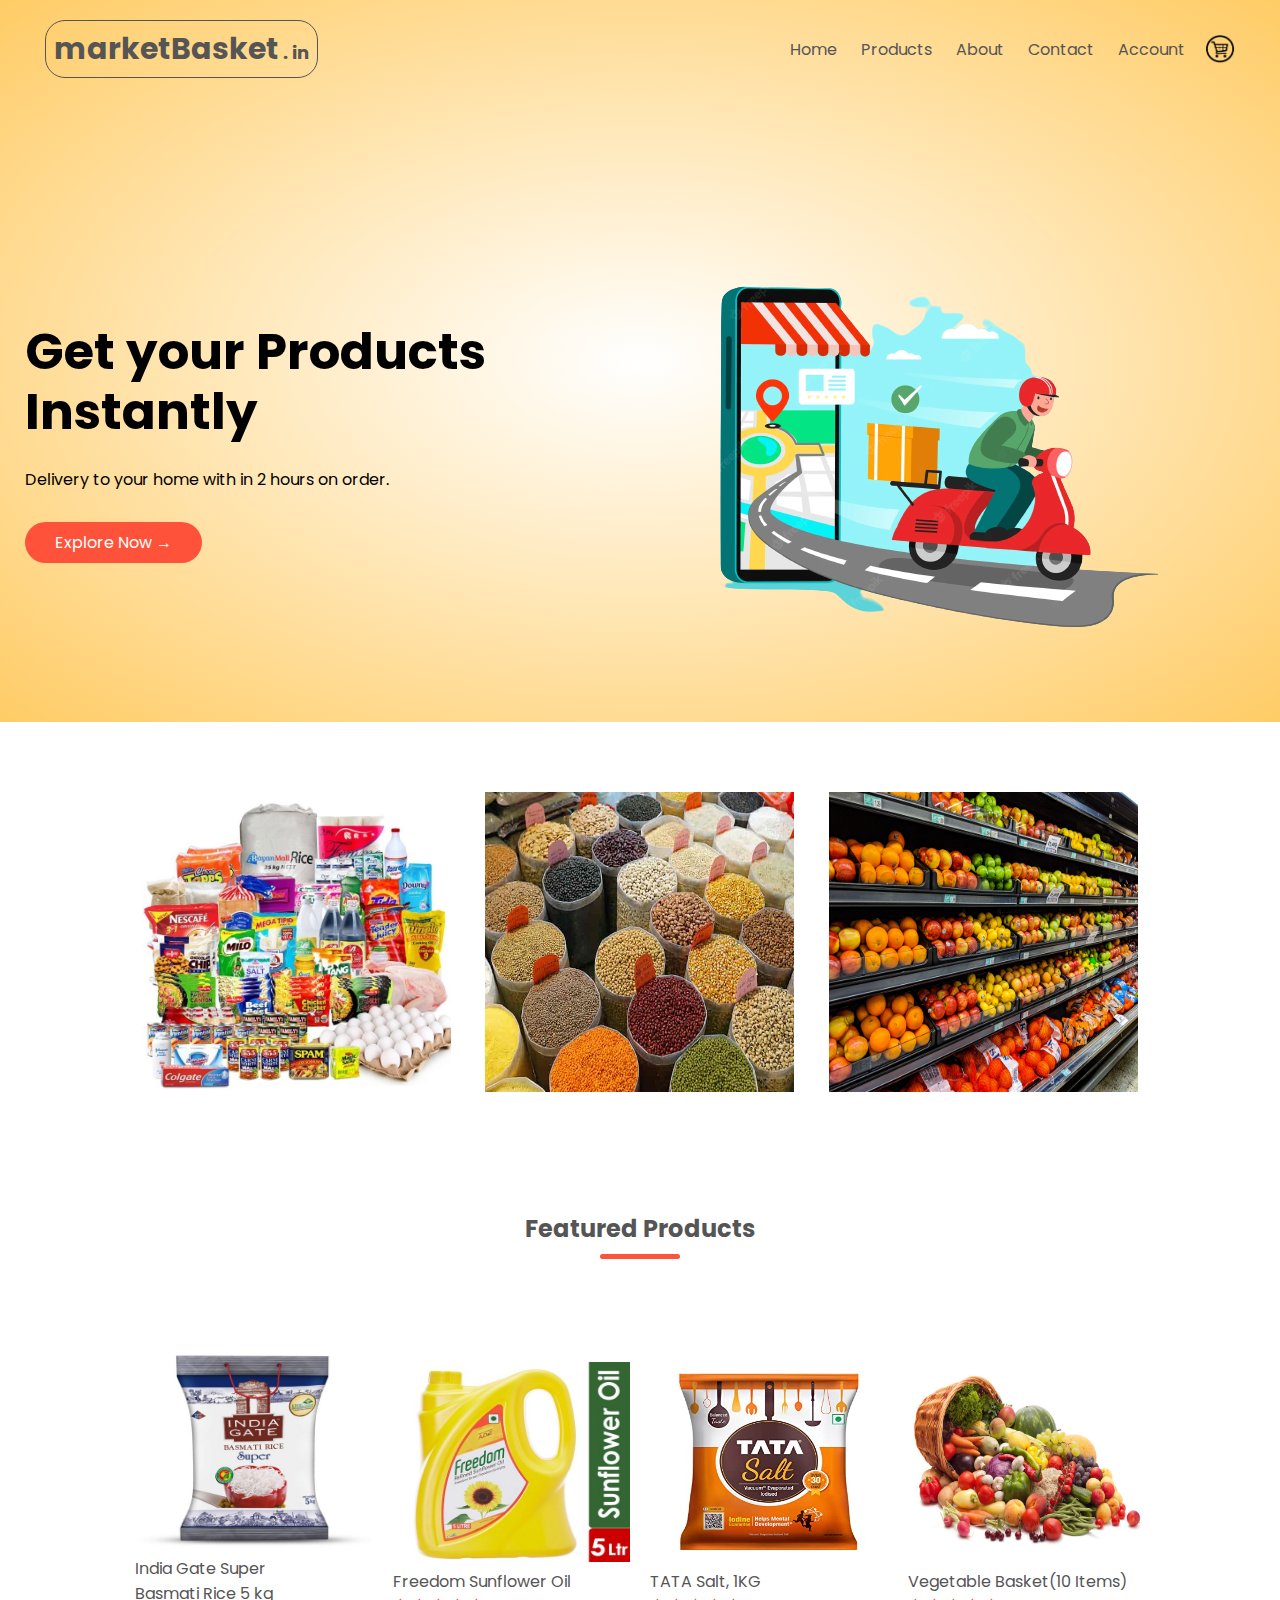
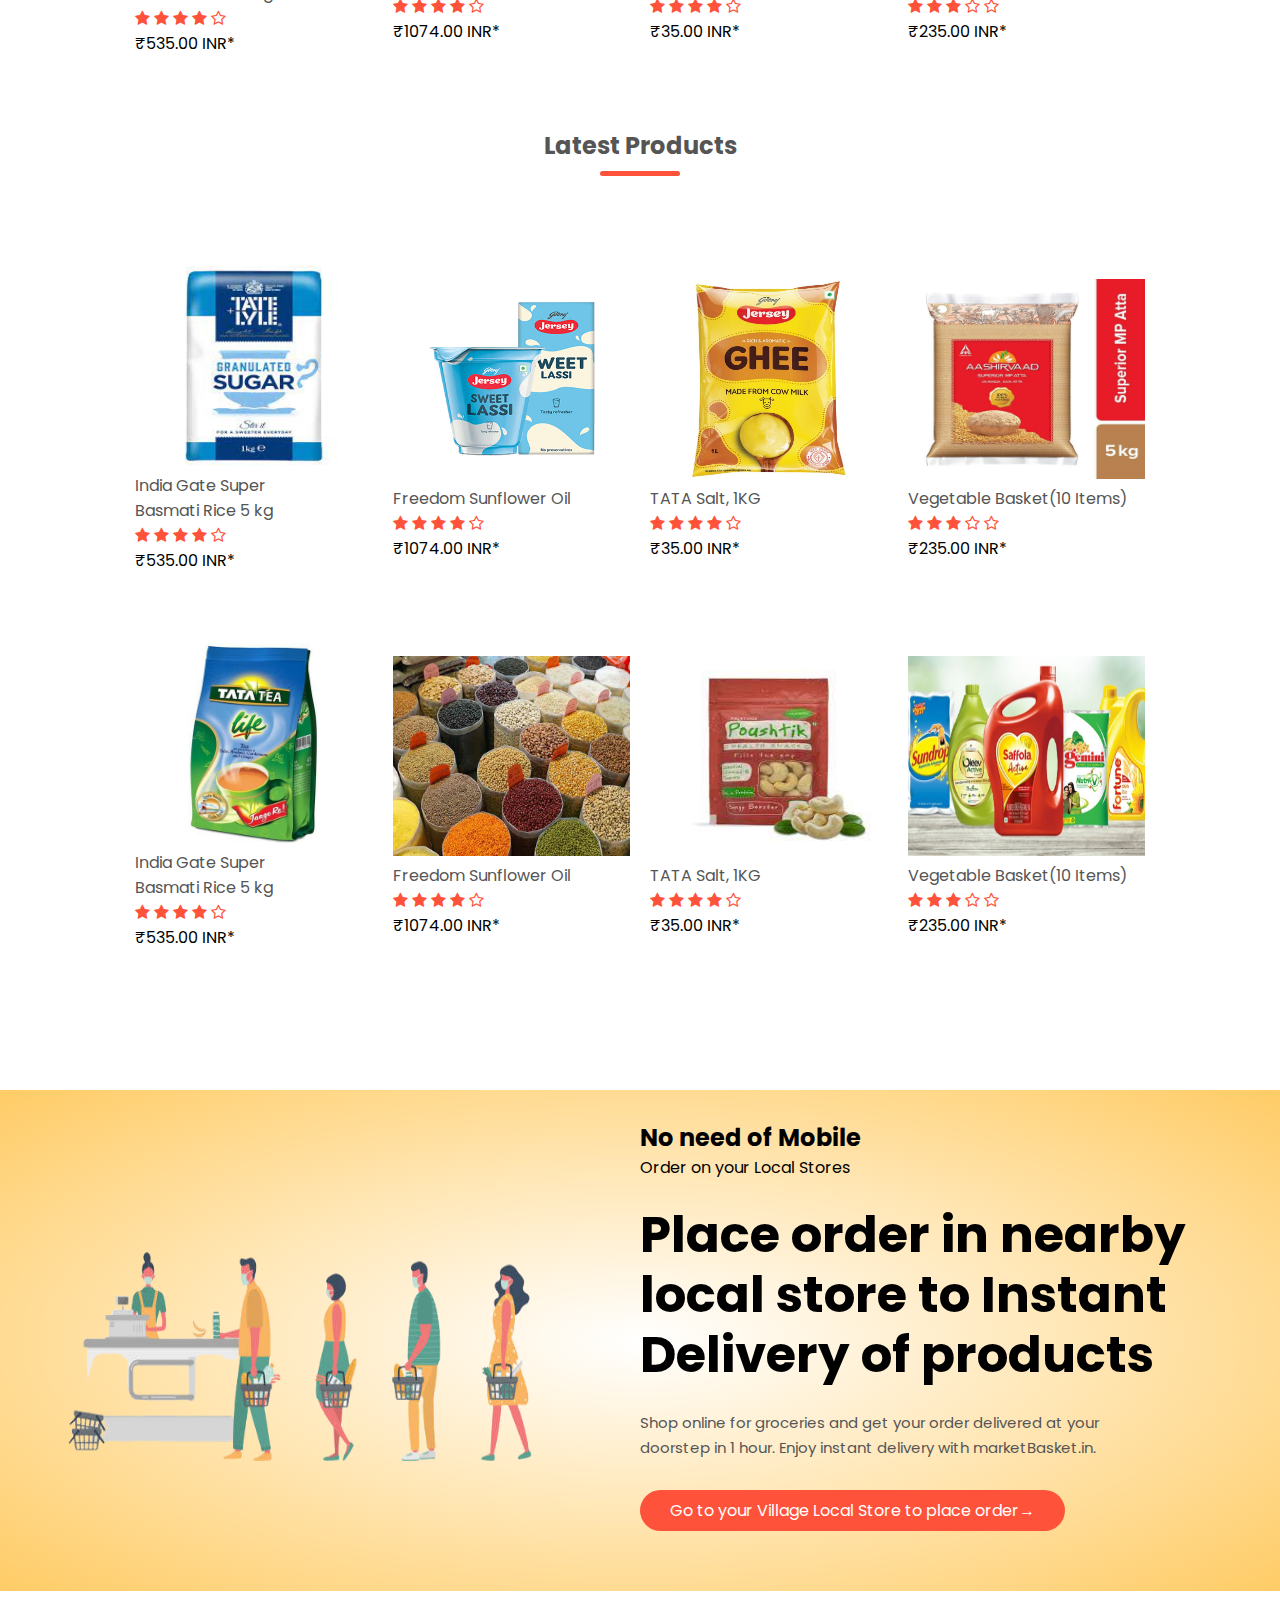
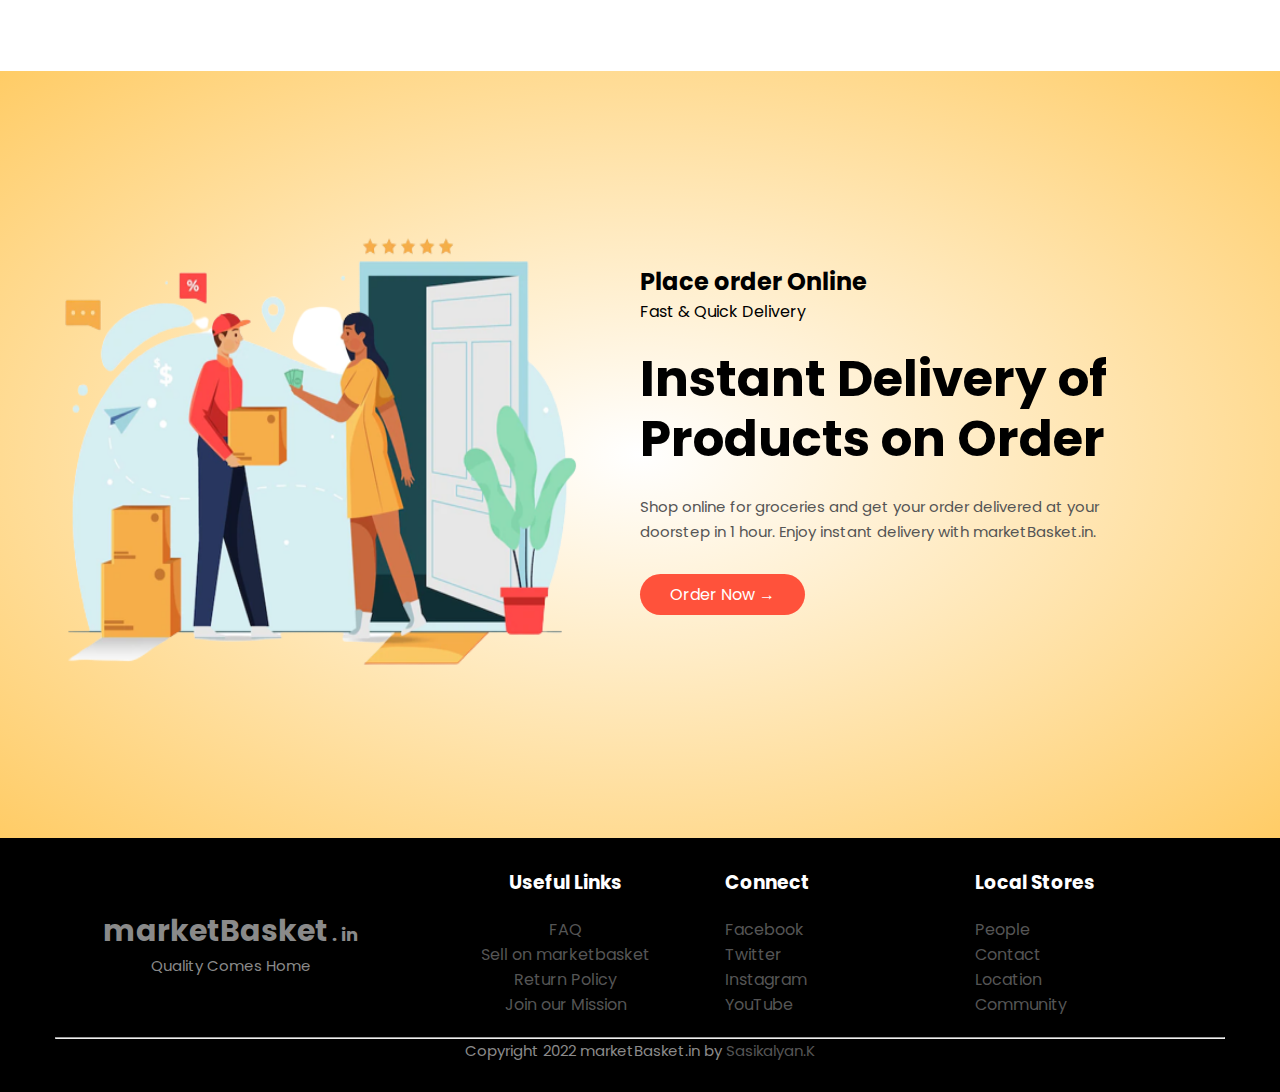
<file: index.html>
<!DOCTYPE html>
<html>
    <meta charset="utf-8">
    <meta name="viewport" content="width=device-width, initial-scale=1.0">
    <title>MarketBasket | Online Store</title>
    <link rel="stylesheet" type="text/css" href="style.css">
    <link rel="preconnect" href="https://fonts.googleapis.com">
    <link rel="preconnect" href="https://fonts.gstatic.com" crossorigin>
    <link href="https://fonts.googleapis.com/css2?family=Poppins:wght@100;200;300;400;500&display=swap" rel="stylesheet">
    <link rel="stylesheet" href="https://stackpath.bootstrapcdn.com/font-awesome/4.7.0/css/font-awesome.min.css">

<body>
    <div class="header">
        
    <div class="container">
        <div class="navbar">
        <div class="logo">
            <h2 class="name">marketBasket<span> . in</span></h2>
        </div>
        <nav>
            <ul id="MenuItems">
                <li><a href="index.html">Home</a></li>
                <li><a href="products.html">Products</a></li>
                <li><a href="#">About</a></li>
                <li><a href="#">Contact</a></li>
                <li><a href="account.html">Account</a></li>
            </ul>
        </nav>
        <img src="./images/cart7.png" width="30px" height="30px">
        <img src="./images/menu.png" width="30px" height="30px" class="menu-icon" onclick="menutoogle()">
    </div>
        <div class="row">
            <div class="col-2">
                <h1>Get your Products Instantly</h1>
                <p>Delivery to your home with in 2 hours on order.</p>
                <a href="#" class="btn">Explore Now &#8594;</a>
            </div>
            <div class="col-2">
                <img src="./images/deliverya.png">
            </div>
        </div>
        </div>
    </div>
    
    
    <div class="categeories">
        <div class="small-container">
            <div class="row">
            <div class="col-3">
                <img src="./images/categeory12.jpg" width="900px" height="300px">
            </div>
            <div class="col-3">
                <img src="./images/categeory11.jpg" width="900px" height="300px">
            </div>
            <div class="col-3">
                <img src="./images/categeory2.jpg" width="900px" height="300px">
            </div>
        </div>
    </div>
    </div>
    
    <!------------------Products-------------------->
    <div class="small-container">
        <h2 class="title">Featured Products</h2>
        <div class="row">
            <div class="col-4">
                <img src="./images/rice2.jpg" width="200" height="200">
                <h4>India Gate Super<br>Basmati Rice 5 kg </h4>
                <div class="rating">
                    <i class="fa fa-star"></i>
                    <i class="fa fa-star"></i>
                    <i class="fa fa-star"></i>
                    <i class="fa fa-star"></i>
                    <i class="fa fa-star-o"></i>
                </div>
                <p>₹535.00 INR*</p>
            </div>
            <div class="col-4">
                <img src="./images/sunfloweroil.jpg" width="200" height="200">
                <h4>Freedom Sunflower Oil</h4>
                <div class="rating">
                    <i class="fa fa-star"></i>
                    <i class="fa fa-star"></i>
                    <i class="fa fa-star"></i>
                    <i class="fa fa-star"></i>
                    <i class="fa fa-star-o"></i>
                </div>
                <p>₹1074.00 INR*</p>
            </div>
            <div class="col-4">
                <img src="./images/tatasalt.jpg" width="200" height="200">
                <h4>TATA Salt, 1KG</h4>
                <div class="rating">
                    <i class="fa fa-star"></i>
                    <i class="fa fa-star"></i>
                    <i class="fa fa-star"></i>
                    <i class="fa fa-star"></i>
                    <i class="fa fa-star-o"></i>
                </div>
                <p>₹35.00 INR*</p>
            </div>
            <div class="col-4">
                <img src="./images/vegpack.jpg" width="200" height="200">
                <h4>Vegetable Basket(10 Items)</h4>
                <div class="rating">
                    <i class="fa fa-star"></i>
                    <i class="fa fa-star"></i>
                    <i class="fa fa-star"></i>
                    <i class="fa fa-star-o"></i>
                    <i class="fa fa-star-o"></i>
                </div>
                <p>₹235.00 INR*</p>
            </div>
        </div>
        
        <!------------------Latest Produts------------------>
        <h2 class="title">Latest Products</h2>
        <div class="row">
            <div class="col-4">
                <img src="./images/sugar.jpg" width="200" height="200">
                <h4>India Gate Super<br>Basmati Rice 5 kg </h4>
                <div class="rating">
                    <i class="fa fa-star"></i>
                    <i class="fa fa-star"></i>
                    <i class="fa fa-star"></i>
                    <i class="fa fa-star"></i>
                    <i class="fa fa-star-o"></i>
                </div>
                <p>₹535.00 INR*</p>
            </div>
            <div class="col-4">
                <img src="./images/milk.png" width="200" height="200">
                <h4>Freedom Sunflower Oil</h4>
                <div class="rating">
                    <i class="fa fa-star"></i>
                    <i class="fa fa-star"></i>
                    <i class="fa fa-star"></i>
                    <i class="fa fa-star"></i>
                    <i class="fa fa-star-o"></i>
                </div>
                <p>₹1074.00 INR*</p>
            </div>
            <div class="col-4">
                <img src="./images/ghee.webp" width="200" height="200">
                <h4>TATA Salt, 1KG</h4>
                <div class="rating">
                    <i class="fa fa-star"></i>
                    <i class="fa fa-star"></i>
                    <i class="fa fa-star"></i>
                    <i class="fa fa-star"></i>
                    <i class="fa fa-star-o"></i>
                </div>
                <p>₹35.00 INR*</p>
            </div>
            <div class="col-4">
                <img src="./images/wheat.jpg" width="200" height="200">
                <h4>Vegetable Basket(10 Items)</h4>
                <div class="rating">
                    <i class="fa fa-star"></i>
                    <i class="fa fa-star"></i>
                    <i class="fa fa-star"></i>
                    <i class="fa fa-star-o"></i>
                    <i class="fa fa-star-o"></i>
                </div>
                <p>₹235.00 INR*</p>
            </div>
        </div>
        <div class="row">
            <div class="col-4">
                <img src="./images/tea.jpg" width="200" height="200">
                <h4>India Gate Super<br>Basmati Rice 5 kg </h4>
                <div class="rating">
                    <i class="fa fa-star"></i>
                    <i class="fa fa-star"></i>
                    <i class="fa fa-star"></i>
                    <i class="fa fa-star"></i>
                    <i class="fa fa-star-o"></i>
                </div>
                <p>₹535.00 INR*</p>
            </div>
            <div class="col-4">
                <img src="./images/categeory11.jpg" width="200" height="200">
                <h4>Freedom Sunflower Oil</h4>
                <div class="rating">
                    <i class="fa fa-star"></i>
                    <i class="fa fa-star"></i>
                    <i class="fa fa-star"></i>
                    <i class="fa fa-star"></i>
                    <i class="fa fa-star-o"></i>
                </div>
                <p>₹1074.00 INR*</p>
            </div>
            <div class="col-4">
                <img src="./images/nuts.jpg" width="200" height="200">
                <h4>TATA Salt, 1KG</h4>
                <div class="rating">
                    <i class="fa fa-star"></i>
                    <i class="fa fa-star"></i>
                    <i class="fa fa-star"></i>
                    <i class="fa fa-star"></i>
                    <i class="fa fa-star-o"></i>
                </div>
                <p>₹35.00 INR*</p>
            </div>
            <div class="col-4">
                <img src="./images/oil.jpg" width="200" height="200">
                <h4>Vegetable Basket(10 Items)</h4>
                <div class="rating">
                    <i class="fa fa-star"></i>
                    <i class="fa fa-star"></i>
                    <i class="fa fa-star"></i>
                    <i class="fa fa-star-o"></i>
                    <i class="fa fa-star-o"></i>
                </div>
                <p>₹235.00 INR*</p>
            </div>
        </div>
    </div>
    <!------------------------------Local Stores ofr Orders------------------------------->
    <div class="delivery">
        <div class="row">
            <div class="col-2">
                <img src="images/orderc.png" class="delivery-png" width="600" height="400">
            </div>
            <div class="col-2">
                <h2>No need of Mobile</h2>
                <p>Order on your Local Stores</p>
                <h1>Place order in nearby local store to Instant Delivery of products</h1>
                <small>Shop online for groceries and get your order delivered at your<br> doorstep in 1 hour. Enjoy instant delivery with marketBasket.in.</small>
                <br>
                <a href="index.html" class="btn">Go to your Village Local Store to place order&#8594;</a>
            </div>
        </div>
    </div>
    <!-------------------------------Delivery----------------------------------->
    <div class="delivery">
        <div class="row">
            <div class="col-2">
                <img src="images/ordere.png" class="delivery-png" width="700" height="700">
            </div>
            <div class="col-2">
                <h2>Place order Online</h2>
                <p>Fast & Quick Delivery</p>
                <h1>Instant Delivery of Products on Order</h1>
                <small>Shop online for groceries and get your order delivered at your<br> doorstep in 1 hour. Enjoy instant delivery with marketBasket.in.</small>
                <br>
                <a href="#" class="btn">Order Now &#8594;</a>
            </div>
        </div>
    </div>
    
    <!------------------------------------footer----------------------------->
    <div class="footer">
        <div class="container">
            <div class="row">
                <div class="footer-col-1">
                    <h1 class="foot-name">marketBasket<span> . in</span></h1>
                    <p>Quality Comes Home</p>
                </div>
                <div class="footer-col-2">
                    <h3>Useful Links</h3>
                    <ul>
                        <li><a href="#">FAQ</a></li>
                        <li><a href="#">Sell on marketbasket</a></li>
                        <li><a href="#">Return Policy</a></li>
                        <li><a href="#">Join our Mission</a></li>
                    </ul>
                </div>
                <div class="footer-col-3">
                    <h3>Connect</h3>
                    <ul>
                        <li><a href="#">Facebook</a></li>
                        <li><a href="#">Twitter</a></li>
                        <li><a href="#">Instagram</a></li>
                        <li><a href="#">YouTube</a></li>
                    </ul>
                </div>
                <div class="footer-col-4">
                    <h3>Local Stores</h3>
                    <ul>
                        <li><a href="#">People</a></li>
                        <li><a href="#">Contact</a></li>
                        <li><a href="#">Location</a></li>
                        <li><a href="#">Community</a></li>
                    </ul>
                </div>
            </div>
            <hr>
            <p class="copyright">Copyright 2022 marketBasket.in by <span><a href="https://github.com/KanakamSasikalyan">Sasikalyan.K</a></span></p>
        </div>
    </div>
    
    <!------------------------Java Script-------------------->
    <script>
        var MenuItems = document.getElementById("MenuItems");
        MenuItems.style.maxHeight = "0px";
        function menutoogle(){
            if(MenuItems.style.maxHeight == "0px"){
                MenuItems.style.maxHeight = "200px";
            }
            else{
                MenuItems.style.maxHeight = "0px";
            }
        }
    </script>
</body>
</html>
</file>
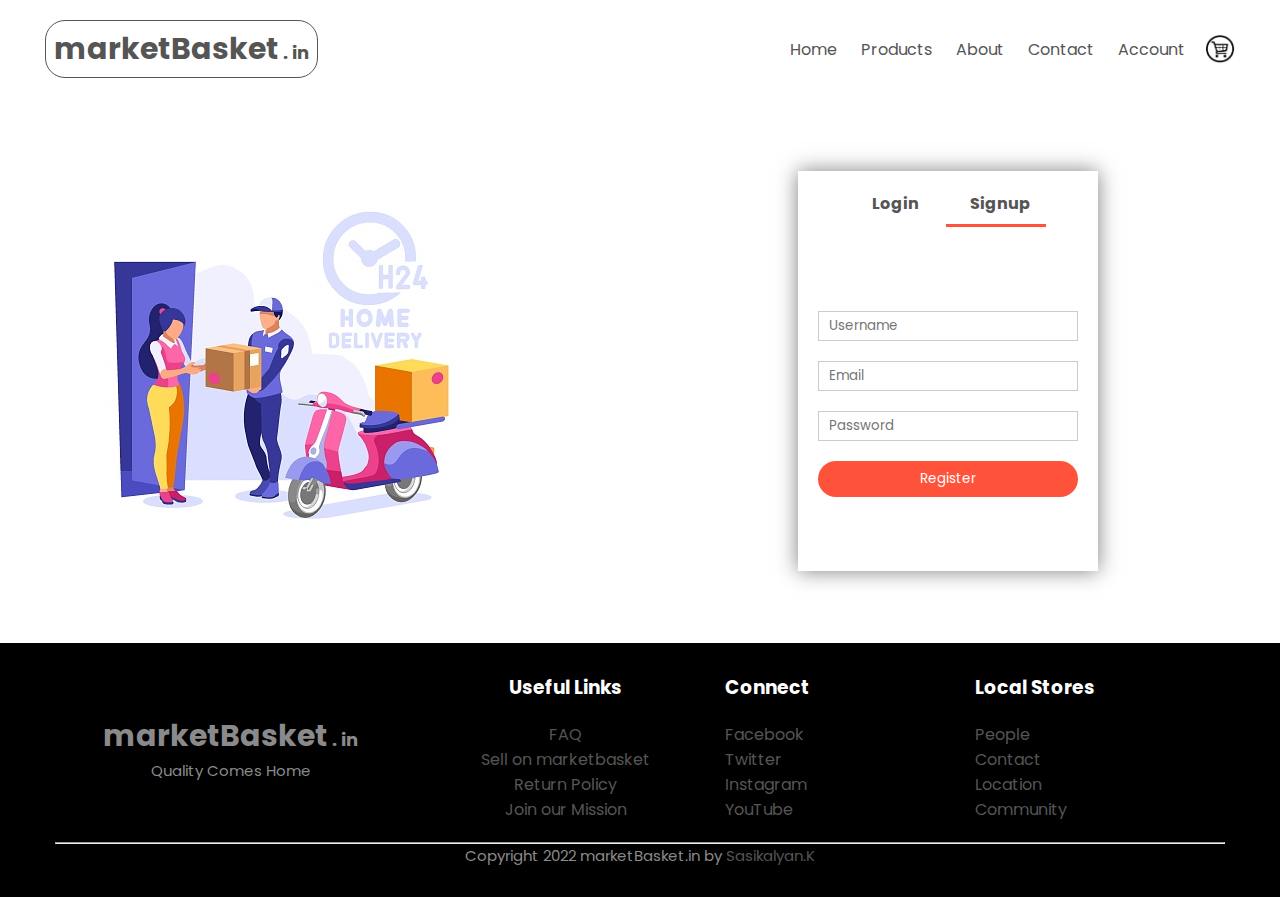
<file: account.html>
<!DOCTYPE html>
<html>
    <meta charset="utf-8">
    <meta name="viewport" content="width=device-width, initial-scale=1.0">
    <title>Account | MarketBasket</title>
    <link rel="stylesheet" type="text/css" href="style.css">
    <link rel="preconnect" href="https://fonts.googleapis.com">
    <link rel="preconnect" href="https://fonts.gstatic.com" crossorigin>
    <link href="https://fonts.googleapis.com/css2?family=Poppins:wght@100;200;300;400;500&display=swap" rel="stylesheet">
    <link rel="stylesheet" href="https://stackpath.bootstrapcdn.com/font-awesome/4.7.0/css/font-awesome.min.css">

<body>  
    <div class="container">
        <div class="navbar">
        <div class="logo">
            <h2 class="name">marketBasket<span> . in</span></h2>
        </div>
        <nav>
            <ul id="MenuItems">
                <li><a href="index.html">Home</a></li>
                <li><a href="products.html">Products</a></li>
                <li><a href="#">About</a></li>
                <li><a href="#">Contact</a></li>
                <li><a href="account.html">Account</a></li>
            </ul>
        </nav>
        <img src="./images/cart7.png" width="30px" height="30px">
        <img src="./images/menu.png" width="30px" height="30px" class="menu-icon" onclick="menutoogle()">
    </div>
    </div>
    <!-----------------------account----------------------------------->
    <div class="account-page">
        <div class="container">
            <div class="row">
                <div class="col-2">
                    <img src="images/delivery5.jpg">
                </div>
                <div class="col-2">
                    <div class="form-container">
                        <div class="form-btn">
                            <span onclick="login()">Login</span>
                            <span onclick="signup()">Signup</span>
                            <hr id="Indicator">
                        </div>
                        <form id="LoginForm">
                        <input type="text" placeholder="Username">
                        <input type="text" placeholder="Password">
                        <button type="submit" class="btn">Login</button>
                        <a href="#">Forgot Password?</a>
                    </form >
                    <form id="RegForm">
                        <input type="text" placeholder="Username">
                        <input type="email" placeholder="Email">
                        <input type="text" placeholder="Password">
                        <button type="submit" class="btn">Register</button>
                    </form>
                    </div>
                </div>
            </div>
        </div>
    </div>
        
    <!------------------------------------footer----------------------------->
    <div class="footer">
        <div class="container">
            <div class="row">
                <div class="footer-col-1">
                    <h1 class="foot-name">marketBasket<span> . in</span></h1>
                    <p>Quality Comes Home</p>
                </div>
                <div class="footer-col-2">
                    <h3>Useful Links</h3>
                    <ul>
                        <li><a href="#">FAQ</a></li>
                        <li><a href="#">Sell on marketbasket</a></li>
                        <li><a href="#">Return Policy</a></li>
                        <li><a href="#">Join our Mission</a></li>
                    </ul>
                </div>
                <div class="footer-col-3">
                    <h3>Connect</h3>
                    <ul>
                        <li><a href="#">Facebook</a></li>
                        <li><a href="#">Twitter</a></li>
                        <li><a href="#">Instagram</a></li>
                        <li><a href="#">YouTube</a></li>
                    </ul>
                </div>
                <div class="footer-col-4">
                    <h3>Local Stores</h3>
                    <ul>
                        <li><a href="#">People</a></li>
                        <li><a href="#">Contact</a></li>
                        <li><a href="#">Location</a></li>
                        <li><a href="#">Community</a></li>
                    </ul>
                </div>
            </div>
            <hr>
            <p class="copyright">Copyright 2022 marketBasket.in by <span><a href="https://github.com/KanakamSasikalyan">Sasikalyan.K</a></span></p>
        </div>
    </div>
    
    <!------------------------Java Script-------------------->
    <script>
        var MenuItems = document.getElementById("MenuItems");
        MenuItems.style.maxHeight = "0px";
        function menutoogle(){
            if(MenuItems.style.maxHeight == "0px"){
                MenuItems.style.maxHeight = "200px";
            }
            else{
                MenuItems.style.maxHeight = "0px";
            }
        }
    </script>
    <!-------------------------JS for login------------------->
    <script>
        var LoginForm = document.getElementById("LoginForm");
        var RegForm = document.getElementById("RegForm");
        var Indicator = document.getElementById("Indicator");
        function signup(){
            RegForm.style.transform = "translateX(0px)";
            LoginForm.style.transform = "translateX(0px)";
            Indicator.style.transform = "translateX(100px)";
        }
        function login(){
            RegForm.style.transform = "translateX(300px)";
            LoginForm.style.transform = "translateX(300px)";
            Indicator.style.transform = "translateX(0px)";
        }
    </script>
</body>
</html>
</file>
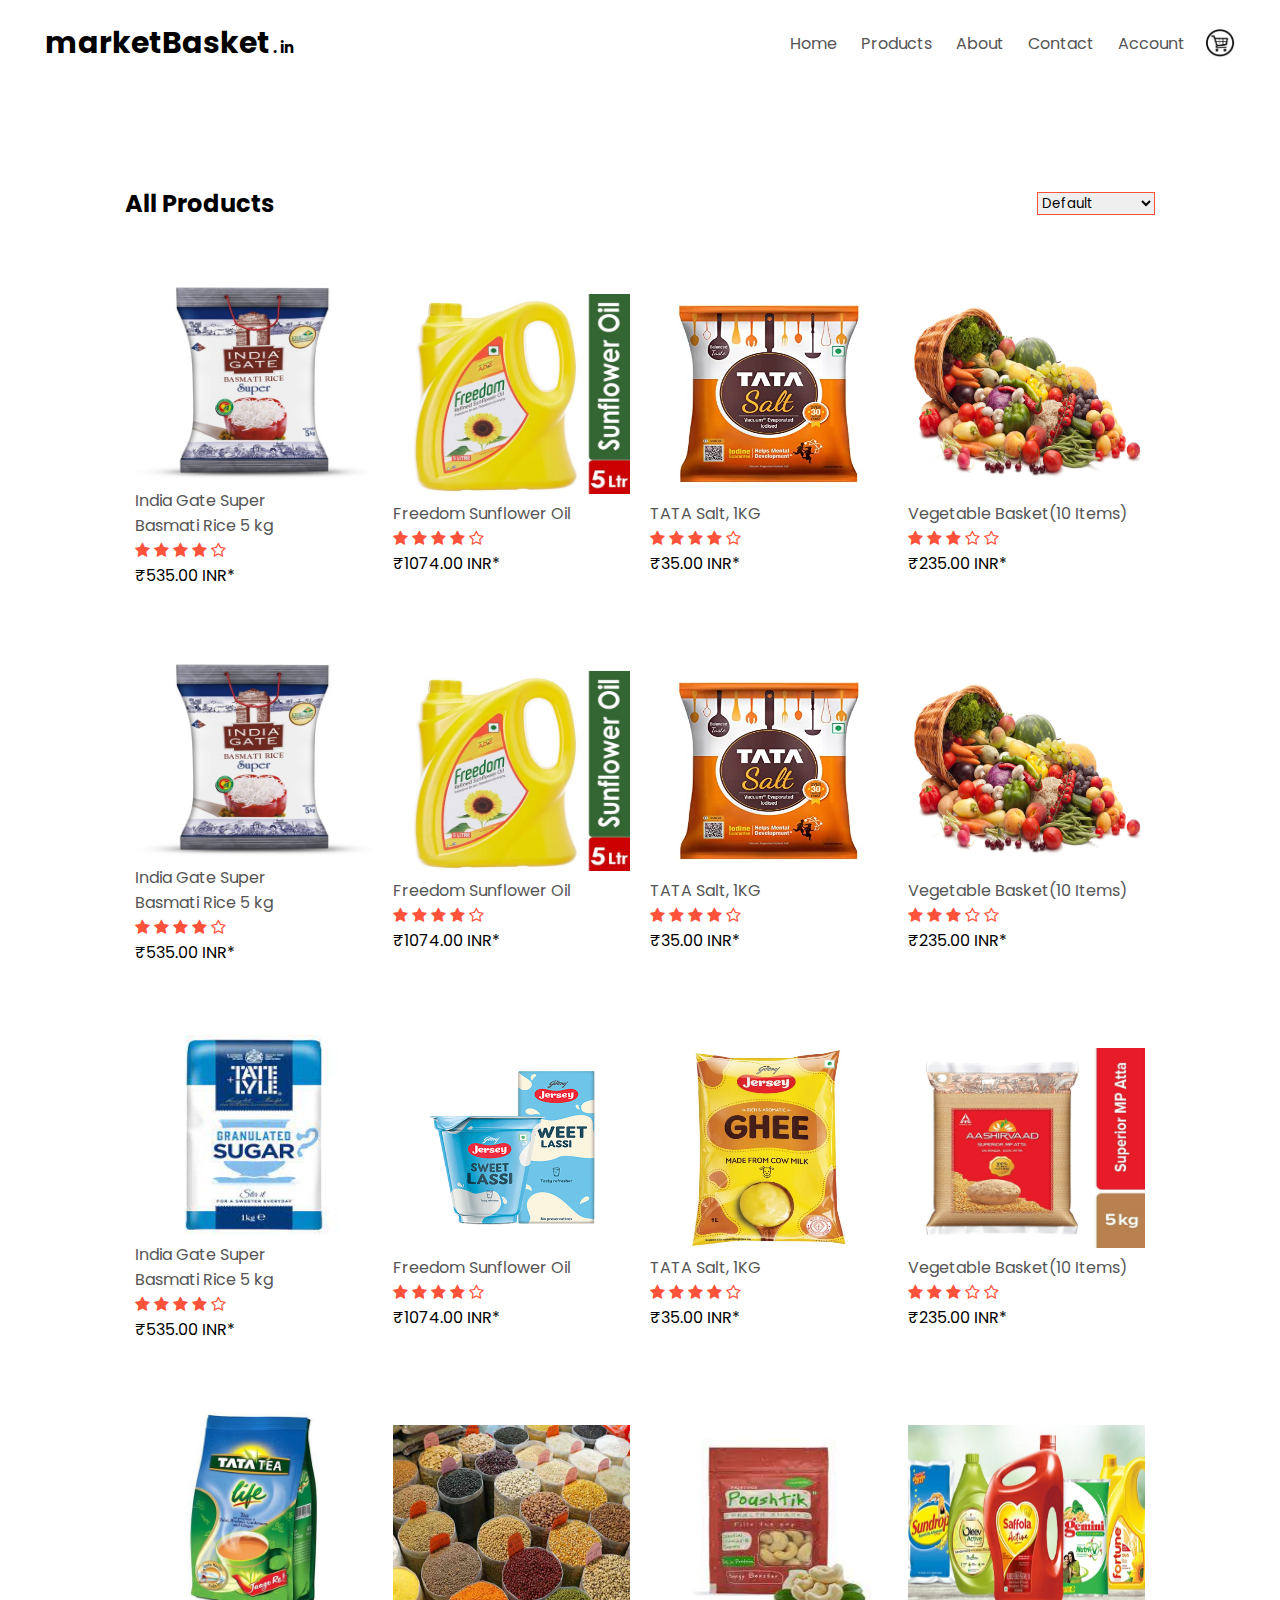
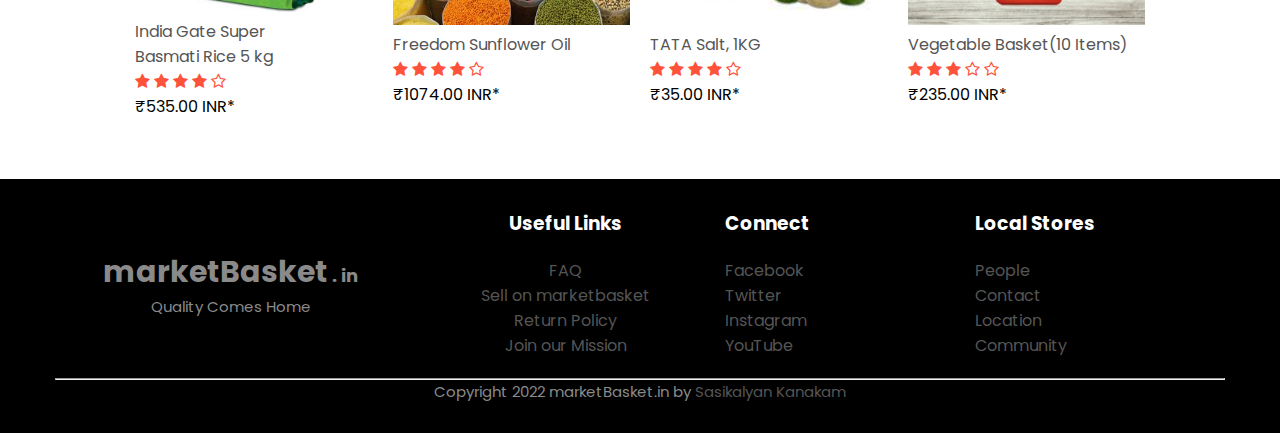
<file: productdetails.html>
<!DOCTYPE html>
<html>
    <meta charset="utf-8">
    <meta name="viewport" content="width=device-width, initial-scale=1.0">
    <title>MarketBasket | Online Store</title>
    <link rel="stylesheet" type="text/css" href="style.css">
    <link rel="preconnect" href="https://fonts.googleapis.com">
    <link rel="preconnect" href="https://fonts.gstatic.com" crossorigin>
    <link href="https://fonts.googleapis.com/css2?family=Poppins:wght@100;200;300;400;500&display=swap" rel="stylesheet">
    <link rel="stylesheet" href="https://stackpath.bootstrapcdn.com/font-awesome/4.7.0/css/font-awesome.min.css">

<body>        
    <div class="container">
        <div class="navbar">
        <div class="logo">
            <h2 style="font-size: 30px;">marketBasket<span style="font-size: 15px"> . in</span></h2>
        </div>
        <nav>
            <ul id="MenuItems">
                <li><a href="#">Home</a></li>
                <li><a href="#">Products</a></li>
                <li><a href="#">About</a></li>
                <li><a href="#">Contact</a></li>
                <li><a href="#">Account</a></li>
            </ul>
        </nav>
        <img src="./images/cart7.png" width="30px" height="30px">
        <img src="./images/menu.png" width="30px" height="30px" class="menu-icon" onclick="menutoogle()">
    </div>
    </div>
    
    
    <div class="small-container">
        <div class="row row-2">
            <h2>All Products</h2>
            <select>
                <option>Default </option>
                <option>Sort by Price </option>
                <option>Sort by Rating </option>
                <option>Sort by Sale </option>
            </select>
        </div>
        <div class="row">
            <div class="col-4">
                <img src="./images/rice2.jpg" width="200" height="200">
                <h4>India Gate Super<br>Basmati Rice 5 kg </h4>
                <div class="rating">
                    <i class="fa fa-star"></i>
                    <i class="fa fa-star"></i>
                    <i class="fa fa-star"></i>
                    <i class="fa fa-star"></i>
                    <i class="fa fa-star-o"></i>
                </div>
                <p>₹535.00 INR*</p>
            </div>
            <div class="col-4">
                <img src="./images/sunfloweroil.jpg" width="200" height="200">
                <h4>Freedom Sunflower Oil</h4>
                <div class="rating">
                    <i class="fa fa-star"></i>
                    <i class="fa fa-star"></i>
                    <i class="fa fa-star"></i>
                    <i class="fa fa-star"></i>
                    <i class="fa fa-star-o"></i>
                </div>
                <p>₹1074.00 INR*</p>
            </div>
            <div class="col-4">
                <img src="./images/tatasalt.jpg" width="200" height="200">
                <h4>TATA Salt, 1KG</h4>
                <div class="rating">
                    <i class="fa fa-star"></i>
                    <i class="fa fa-star"></i>
                    <i class="fa fa-star"></i>
                    <i class="fa fa-star"></i>
                    <i class="fa fa-star-o"></i>
                </div>
                <p>₹35.00 INR*</p>
            </div>
            <div class="col-4">
                <img src="./images/vegpack.jpg" width="200" height="200">
                <h4>Vegetable Basket(10 Items)</h4>
                <div class="rating">
                    <i class="fa fa-star"></i>
                    <i class="fa fa-star"></i>
                    <i class="fa fa-star"></i>
                    <i class="fa fa-star-o"></i>
                    <i class="fa fa-star-o"></i>
                </div>
                <p>₹235.00 INR*</p>
            </div>
        </div>
                <div class="row">
            <div class="col-4">
                <img src="./images/rice2.jpg" width="200" height="200">
                <h4>India Gate Super<br>Basmati Rice 5 kg </h4>
                <div class="rating">
                    <i class="fa fa-star"></i>
                    <i class="fa fa-star"></i>
                    <i class="fa fa-star"></i>
                    <i class="fa fa-star"></i>
                    <i class="fa fa-star-o"></i>
                </div>
                <p>₹535.00 INR*</p>
            </div>
            <div class="col-4">
                <img src="./images/sunfloweroil.jpg" width="200" height="200">
                <h4>Freedom Sunflower Oil</h4>
                <div class="rating">
                    <i class="fa fa-star"></i>
                    <i class="fa fa-star"></i>
                    <i class="fa fa-star"></i>
                    <i class="fa fa-star"></i>
                    <i class="fa fa-star-o"></i>
                </div>
                <p>₹1074.00 INR*</p>
            </div>
            <div class="col-4">
                <img src="./images/tatasalt.jpg" width="200" height="200">
                <h4>TATA Salt, 1KG</h4>
                <div class="rating">
                    <i class="fa fa-star"></i>
                    <i class="fa fa-star"></i>
                    <i class="fa fa-star"></i>
                    <i class="fa fa-star"></i>
                    <i class="fa fa-star-o"></i>
                </div>
                <p>₹35.00 INR*</p>
            </div>
            <div class="col-4">
                <img src="./images/vegpack.jpg" width="200" height="200">
                <h4>Vegetable Basket(10 Items)</h4>
                <div class="rating">
                    <i class="fa fa-star"></i>
                    <i class="fa fa-star"></i>
                    <i class="fa fa-star"></i>
                    <i class="fa fa-star-o"></i>
                    <i class="fa fa-star-o"></i>
                </div>
                <p>₹235.00 INR*</p>
            </div>
        </div>
        <div class="row">
            <div class="col-4">
                <img src="./images/sugar.jpg" width="200" height="200">
                <h4>India Gate Super<br>Basmati Rice 5 kg </h4>
                <div class="rating">
                    <i class="fa fa-star"></i>
                    <i class="fa fa-star"></i>
                    <i class="fa fa-star"></i>
                    <i class="fa fa-star"></i>
                    <i class="fa fa-star-o"></i>
                </div>
                <p>₹535.00 INR*</p>
            </div>
            <div class="col-4">
                <img src="./images/milk.png" width="200" height="200">
                <h4>Freedom Sunflower Oil</h4>
                <div class="rating">
                    <i class="fa fa-star"></i>
                    <i class="fa fa-star"></i>
                    <i class="fa fa-star"></i>
                    <i class="fa fa-star"></i>
                    <i class="fa fa-star-o"></i>
                </div>
                <p>₹1074.00 INR*</p>
            </div>
            <div class="col-4">
                <img src="./images/ghee.webp" width="200" height="200">
                <h4>TATA Salt, 1KG</h4>
                <div class="rating">
                    <i class="fa fa-star"></i>
                    <i class="fa fa-star"></i>
                    <i class="fa fa-star"></i>
                    <i class="fa fa-star"></i>
                    <i class="fa fa-star-o"></i>
                </div>
                <p>₹35.00 INR*</p>
            </div>
            <div class="col-4">
                <img src="./images/wheat.jpg" width="200" height="200">
                <h4>Vegetable Basket(10 Items)</h4>
                <div class="rating">
                    <i class="fa fa-star"></i>
                    <i class="fa fa-star"></i>
                    <i class="fa fa-star"></i>
                    <i class="fa fa-star-o"></i>
                    <i class="fa fa-star-o"></i>
                </div>
                <p>₹235.00 INR*</p>
            </div>
        </div>
        <div class="row">
            <div class="col-4">
                <img src="./images/tea.jpg" width="200" height="200">
                <h4>India Gate Super<br>Basmati Rice 5 kg </h4>
                <div class="rating">
                    <i class="fa fa-star"></i>
                    <i class="fa fa-star"></i>
                    <i class="fa fa-star"></i>
                    <i class="fa fa-star"></i>
                    <i class="fa fa-star-o"></i>
                </div>
                <p>₹535.00 INR*</p>
            </div>
            <div class="col-4">
                <img src="./images/categeory11.jpg" width="200" height="200">
                <h4>Freedom Sunflower Oil</h4>
                <div class="rating">
                    <i class="fa fa-star"></i>
                    <i class="fa fa-star"></i>
                    <i class="fa fa-star"></i>
                    <i class="fa fa-star"></i>
                    <i class="fa fa-star-o"></i>
                </div>
                <p>₹1074.00 INR*</p>
            </div>
            <div class="col-4">
                <img src="./images/nuts.jpg" width="200" height="200">
                <h4>TATA Salt, 1KG</h4>
                <div class="rating">
                    <i class="fa fa-star"></i>
                    <i class="fa fa-star"></i>
                    <i class="fa fa-star"></i>
                    <i class="fa fa-star"></i>
                    <i class="fa fa-star-o"></i>
                </div>
                <p>₹35.00 INR*</p>
            </div>
            <div class="col-4">
                <img src="./images/oil.jpg" width="200" height="200">
                <h4>Vegetable Basket(10 Items)</h4>
                <div class="rating">
                    <i class="fa fa-star"></i>
                    <i class="fa fa-star"></i>
                    <i class="fa fa-star"></i>
                    <i class="fa fa-star-o"></i>
                    <i class="fa fa-star-o"></i>
                </div>
                <p>₹235.00 INR*</p>
            </div>
        </div>
        
    </div>
    <!------------------------------------footer----------------------------->
    <div class="footer">
        <div class="container">
            <div class="row">
                <div class="footer-col-1">
                    <h1 class="foot-name">marketBasket<span> . in</span></h1>
                    <p>Quality Comes Home</p>
                </div>
                <div class="footer-col-2">
                    <h3>Useful Links</h3>
                    <ul>
                        <li><a href="#">FAQ</a></li>
                        <li><a href="#">Sell on marketbasket</a></li>
                        <li><a href="#">Return Policy</a></li>
                        <li><a href="#">Join our Mission</a></li>
                    </ul>
                </div>
                <div class="footer-col-3">
                    <h3>Connect</h3>
                    <ul>
                        <li><a href="#">Facebook</a></li>
                        <li><a href="#">Twitter</a></li>
                        <li><a href="#">Instagram</a></li>
                        <li><a href="#">YouTube</a></li>
                    </ul>
                </div>
                <div class="footer-col-4">
                    <h3>Local Stores</h3>
                    <ul>
                        <li><a href="#">People</a></li>
                        <li><a href="#">Contact</a></li>
                        <li><a href="#">Location</a></li>
                        <li><a href="#">Community</a></li>
                    </ul>
                </div>
            </div>
            <hr>
            <p class="copyright">Copyright 2022 marketBasket.in by <span><a href="#">Sasikalyan Kanakam</a></span></p>
        </div>
    </div>
    
    <!------------------------Java Script-------------------->
    <script>
        var MenuItems = document.getElementById("MenuItems");
        MenuItems.style.maxHeight = "0px";
        function menutoogle(){
            if(MenuItems.style.maxHeight == "0px"){
                MenuItems.style.maxHeight = "200px";
            }
            else{
                MenuItems.style.maxHeight = "0px";
            }
        }
    </script>
</body>
</html>
</file>
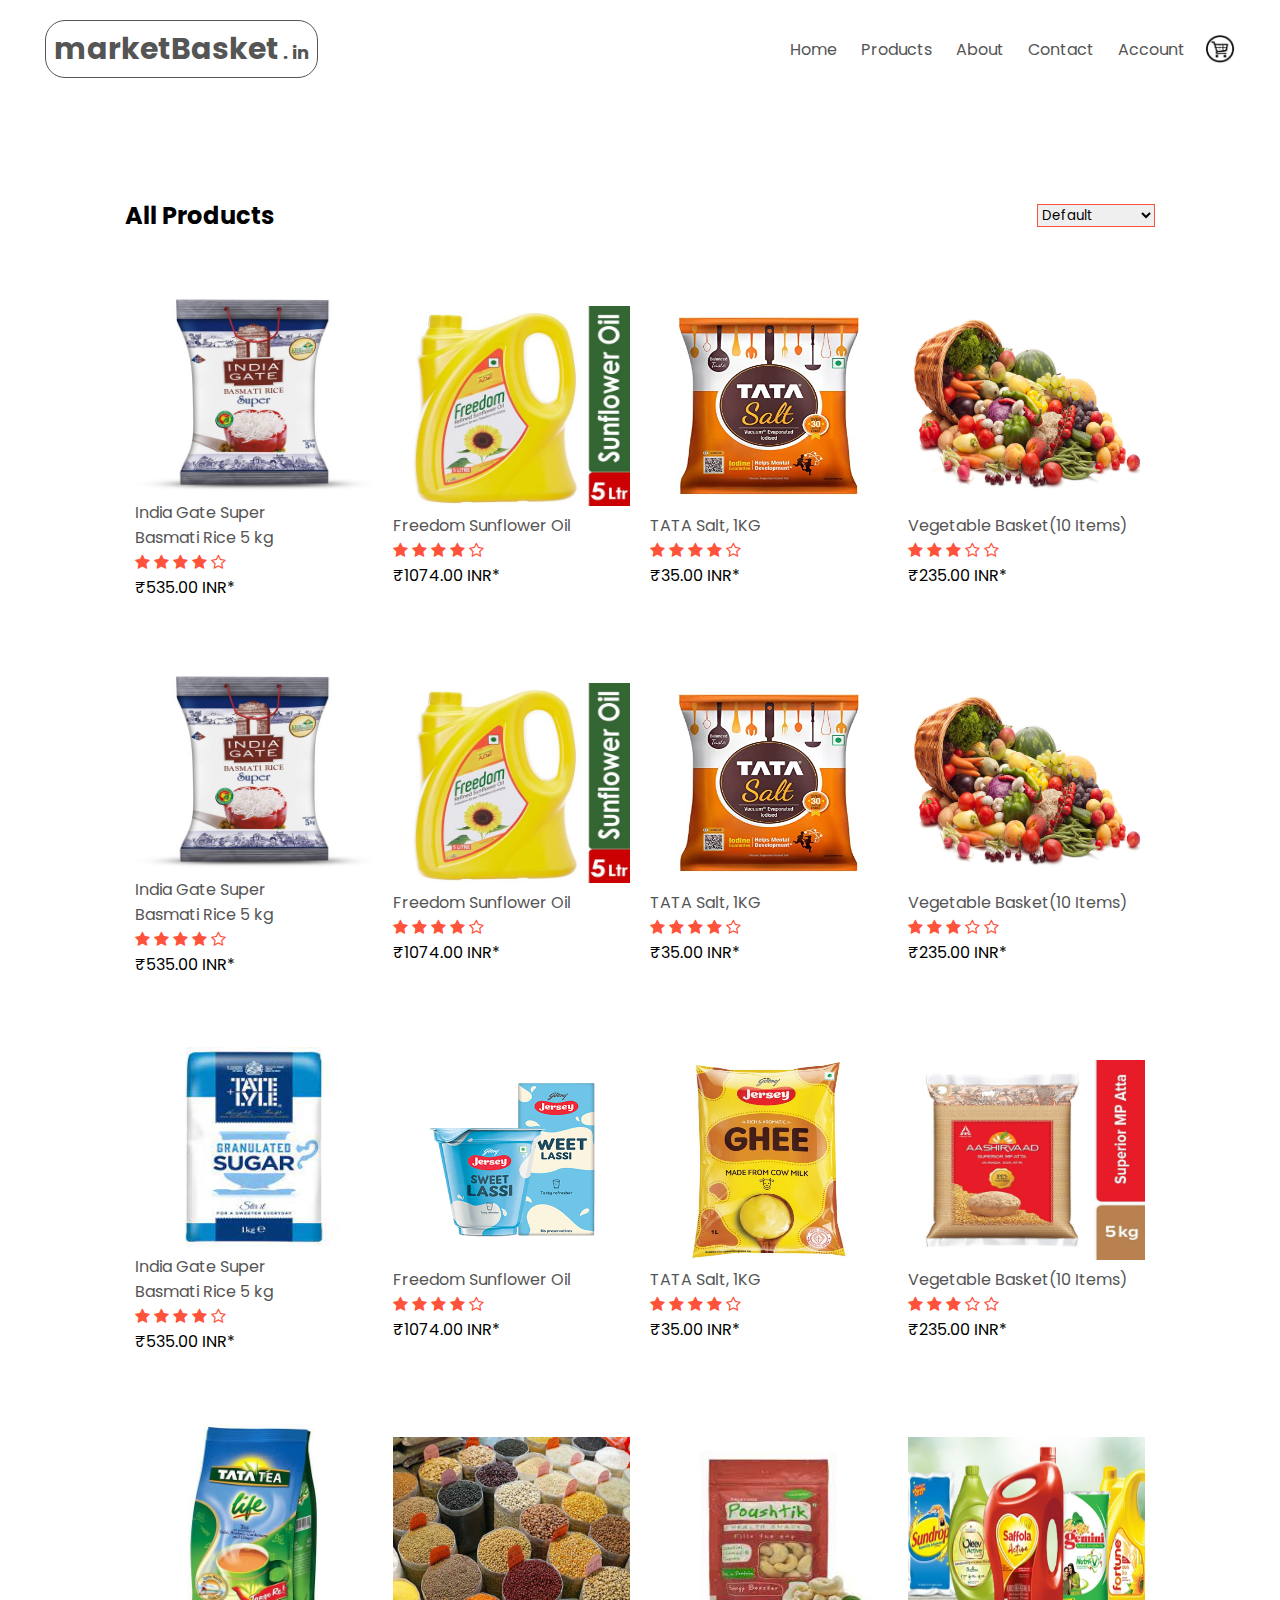
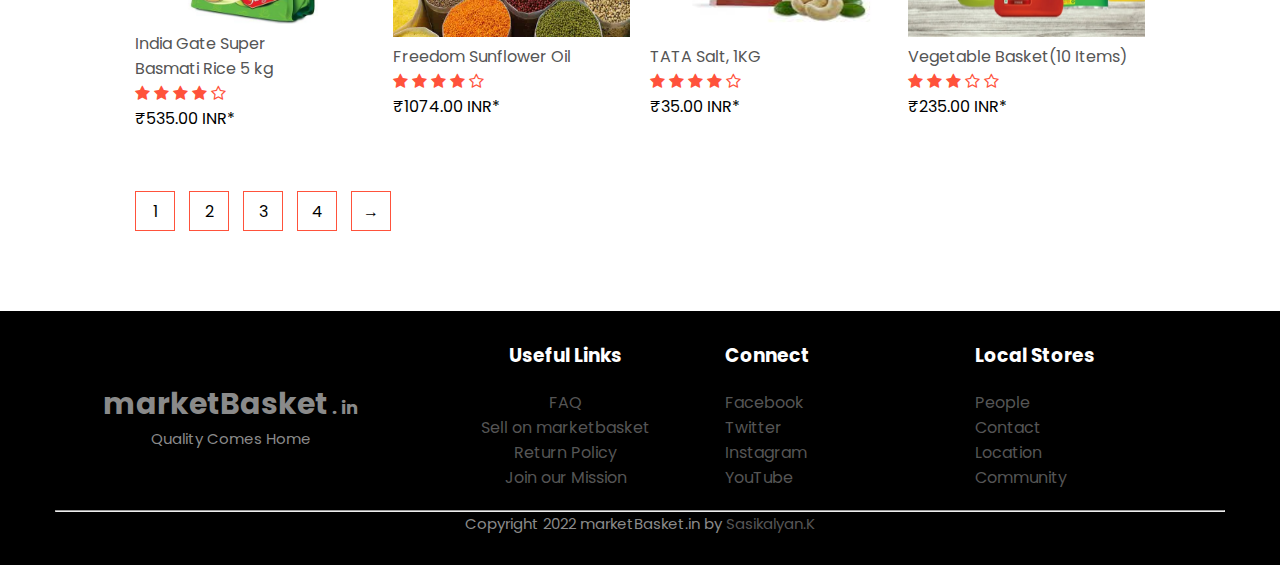
<file: products.html>
<!DOCTYPE html>
<html>
    <meta charset="utf-8">
    <meta name="viewport" content="width=device-width, initial-scale=1.0">
    <title>All Products | MarketBasket</title>
    <link rel="stylesheet" type="text/css" href="style.css">
    <link rel="preconnect" href="https://fonts.googleapis.com">
    <link rel="preconnect" href="https://fonts.gstatic.com" crossorigin>
    <link href="https://fonts.googleapis.com/css2?family=Poppins:wght@100;200;300;400;500&display=swap" rel="stylesheet">
    <link rel="stylesheet" href="https://stackpath.bootstrapcdn.com/font-awesome/4.7.0/css/font-awesome.min.css">

<body>        
    <div class="container">
        <div class="navbar">
        <div class="logo">
            <h2 class="name">marketBasket<span> . in</span></h2>
        </div>
        <nav>
            <ul id="MenuItems">
                <li><a href="index.html">Home</a></li>
                <li><a href="products.html">Products</a></li>
                <li><a href="#">About</a></li>
                <li><a href="#">Contact</a></li>
                <li><a href="account.html">Account</a></li>
            </ul>
        </nav>
        <img src="./images/cart7.png" width="30px" height="30px">
        <img src="./images/menu.png" width="30px" height="30px" class="menu-icon" onclick="menutoogle()">
    </div>
    </div>
    
    
    <div class="small-container">
        <div class="row row-2">
            <h2>All Products</h2>
            <select>
                <option>Default </option>
                <option>Sort by Price </option>
                <option>Sort by Rating </option>
                <option>Sort by Sale </option>
            </select>
        </div>
        <div class="row">
            <div class="col-4">
                <img src="./images/rice2.jpg" width="200" height="200">
                <h4>India Gate Super<br>Basmati Rice 5 kg </h4>
                <div class="rating">
                    <i class="fa fa-star"></i>
                    <i class="fa fa-star"></i>
                    <i class="fa fa-star"></i>
                    <i class="fa fa-star"></i>
                    <i class="fa fa-star-o"></i>
                </div>
                <p>₹535.00 INR*</p>
            </div>
            <div class="col-4">
                <img src="./images/sunfloweroil.jpg" width="200" height="200">
                <h4>Freedom Sunflower Oil</h4>
                <div class="rating">
                    <i class="fa fa-star"></i>
                    <i class="fa fa-star"></i>
                    <i class="fa fa-star"></i>
                    <i class="fa fa-star"></i>
                    <i class="fa fa-star-o"></i>
                </div>
                <p>₹1074.00 INR*</p>
            </div>
            <div class="col-4">
                <img src="./images/tatasalt.jpg" width="200" height="200">
                <h4>TATA Salt, 1KG</h4>
                <div class="rating">
                    <i class="fa fa-star"></i>
                    <i class="fa fa-star"></i>
                    <i class="fa fa-star"></i>
                    <i class="fa fa-star"></i>
                    <i class="fa fa-star-o"></i>
                </div>
                <p>₹35.00 INR*</p>
            </div>
            <div class="col-4">
                <img src="./images/vegpack.jpg" width="200" height="200">
                <h4>Vegetable Basket(10 Items)</h4>
                <div class="rating">
                    <i class="fa fa-star"></i>
                    <i class="fa fa-star"></i>
                    <i class="fa fa-star"></i>
                    <i class="fa fa-star-o"></i>
                    <i class="fa fa-star-o"></i>
                </div>
                <p>₹235.00 INR*</p>
            </div>
        </div>
                <div class="row">
            <div class="col-4">
                <img src="./images/rice2.jpg" width="200" height="200">
                <h4>India Gate Super<br>Basmati Rice 5 kg </h4>
                <div class="rating">
                    <i class="fa fa-star"></i>
                    <i class="fa fa-star"></i>
                    <i class="fa fa-star"></i>
                    <i class="fa fa-star"></i>
                    <i class="fa fa-star-o"></i>
                </div>
                <p>₹535.00 INR*</p>
            </div>
            <div class="col-4">
                <img src="./images/sunfloweroil.jpg" width="200" height="200">
                <h4>Freedom Sunflower Oil</h4>
                <div class="rating">
                    <i class="fa fa-star"></i>
                    <i class="fa fa-star"></i>
                    <i class="fa fa-star"></i>
                    <i class="fa fa-star"></i>
                    <i class="fa fa-star-o"></i>
                </div>
                <p>₹1074.00 INR*</p>
            </div>
            <div class="col-4">
                <img src="./images/tatasalt.jpg" width="200" height="200">
                <h4>TATA Salt, 1KG</h4>
                <div class="rating">
                    <i class="fa fa-star"></i>
                    <i class="fa fa-star"></i>
                    <i class="fa fa-star"></i>
                    <i class="fa fa-star"></i>
                    <i class="fa fa-star-o"></i>
                </div>
                <p>₹35.00 INR*</p>
            </div>
            <div class="col-4">
                <img src="./images/vegpack.jpg" width="200" height="200">
                <h4>Vegetable Basket(10 Items)</h4>
                <div class="rating">
                    <i class="fa fa-star"></i>
                    <i class="fa fa-star"></i>
                    <i class="fa fa-star"></i>
                    <i class="fa fa-star-o"></i>
                    <i class="fa fa-star-o"></i>
                </div>
                <p>₹235.00 INR*</p>
            </div>
        </div>
        <div class="row">
            <div class="col-4">
                <img src="./images/sugar.jpg" width="200" height="200">
                <h4>India Gate Super<br>Basmati Rice 5 kg </h4>
                <div class="rating">
                    <i class="fa fa-star"></i>
                    <i class="fa fa-star"></i>
                    <i class="fa fa-star"></i>
                    <i class="fa fa-star"></i>
                    <i class="fa fa-star-o"></i>
                </div>
                <p>₹535.00 INR*</p>
            </div>
            <div class="col-4">
                <img src="./images/milk.png" width="200" height="200">
                <h4>Freedom Sunflower Oil</h4>
                <div class="rating">
                    <i class="fa fa-star"></i>
                    <i class="fa fa-star"></i>
                    <i class="fa fa-star"></i>
                    <i class="fa fa-star"></i>
                    <i class="fa fa-star-o"></i>
                </div>
                <p>₹1074.00 INR*</p>
            </div>
            <div class="col-4">
                <img src="./images/ghee.webp" width="200" height="200">
                <h4>TATA Salt, 1KG</h4>
                <div class="rating">
                    <i class="fa fa-star"></i>
                    <i class="fa fa-star"></i>
                    <i class="fa fa-star"></i>
                    <i class="fa fa-star"></i>
                    <i class="fa fa-star-o"></i>
                </div>
                <p>₹35.00 INR*</p>
            </div>
            <div class="col-4">
                <img src="./images/wheat.jpg" width="200" height="200">
                <h4>Vegetable Basket(10 Items)</h4>
                <div class="rating">
                    <i class="fa fa-star"></i>
                    <i class="fa fa-star"></i>
                    <i class="fa fa-star"></i>
                    <i class="fa fa-star-o"></i>
                    <i class="fa fa-star-o"></i>
                </div>
                <p>₹235.00 INR*</p>
            </div>
        </div>
        <div class="row">
            <div class="col-4">
                <img src="./images/tea.jpg" width="200" height="200">
                <h4>India Gate Super<br>Basmati Rice 5 kg </h4>
                <div class="rating">
                    <i class="fa fa-star"></i>
                    <i class="fa fa-star"></i>
                    <i class="fa fa-star"></i>
                    <i class="fa fa-star"></i>
                    <i class="fa fa-star-o"></i>
                </div>
                <p>₹535.00 INR*</p>
            </div>
            <div class="col-4">
                <img src="./images/categeory11.jpg" width="200" height="200">
                <h4>Freedom Sunflower Oil</h4>
                <div class="rating">
                    <i class="fa fa-star"></i>
                    <i class="fa fa-star"></i>
                    <i class="fa fa-star"></i>
                    <i class="fa fa-star"></i>
                    <i class="fa fa-star-o"></i>
                </div>
                <p>₹1074.00 INR*</p>
            </div>
            <div class="col-4">
                <img src="./images/nuts.jpg" width="200" height="200">
                <h4>TATA Salt, 1KG</h4>
                <div class="rating">
                    <i class="fa fa-star"></i>
                    <i class="fa fa-star"></i>
                    <i class="fa fa-star"></i>
                    <i class="fa fa-star"></i>
                    <i class="fa fa-star-o"></i>
                </div>
                <p>₹35.00 INR*</p>
            </div>
            <div class="col-4">
                <img src="./images/oil.jpg" width="200" height="200">
                <h4>Vegetable Basket(10 Items)</h4>
                <div class="rating">
                    <i class="fa fa-star"></i>
                    <i class="fa fa-star"></i>
                    <i class="fa fa-star"></i>
                    <i class="fa fa-star-o"></i>
                    <i class="fa fa-star-o"></i>
                </div>
                <p>₹235.00 INR*</p>
            </div>
        </div>
        
        <div class="page-btn">
            <span>1</span>
            <span>2</span>
            <span>3</span>
            <span>4</span>
            <span>&#8594</span>
        </div>
    </div>
    <!------------------------------------footer----------------------------->
    <div class="footer">
        <div class="container">
            <div class="row">
                <div class="footer-col-1">
                    <h1 class="foot-name">marketBasket<span> . in</span></h1>
                    <p>Quality Comes Home</p>
                </div>
                <div class="footer-col-2">
                    <h3>Useful Links</h3>
                    <ul>
                        <li><a href="#">FAQ</a></li>
                        <li><a href="#">Sell on marketbasket</a></li>
                        <li><a href="#">Return Policy</a></li>
                        <li><a href="#">Join our Mission</a></li>
                    </ul>
                </div>
                <div class="footer-col-3">
                    <h3>Connect</h3>
                    <ul>
                        <li><a href="#">Facebook</a></li>
                        <li><a href="#">Twitter</a></li>
                        <li><a href="#">Instagram</a></li>
                        <li><a href="#">YouTube</a></li>
                    </ul>
                </div>
                <div class="footer-col-4">
                    <h3>Local Stores</h3>
                    <ul>
                        <li><a href="#">People</a></li>
                        <li><a href="#">Contact</a></li>
                        <li><a href="#">Location</a></li>
                        <li><a href="#">Community</a></li>
                    </ul>
                </div>
            </div>
            <hr>
            <p class="copyright">Copyright 2022 marketBasket.in by <span><a href="https://github.com/KanakamSasikalyan">Sasikalyan.K</a></span></p>
        </div>
    </div>
    
    <!------------------------Java Script-------------------->
    <script>
        var MenuItems = document.getElementById("MenuItems");
        MenuItems.style.maxHeight = "0px";
        function menutoogle(){
            if(MenuItems.style.maxHeight == "0px"){
                MenuItems.style.maxHeight = "200px";
            }
            else{
                MenuItems.style.maxHeight = "0px";
            }
        }
    </script>
</body>
</html>
</file>
<file: style.css>
*{
    margin: 0;
    padding: 0;
    box-sizing: border-box;
    font-family: 'Poppins', sans-serif;
}

.navbar{
    display: flex;
    align-items: center;
    padding: 20px;
}

nav{
    flex: 1;
    text-align: right;
}

nav ul{
    display: inline-block;
    list-style-type: none;
}

nav ul li{
    display: inline-block;
    margin-right: 20px;
}

a{
    text-decoration: none;
    color: #555;
}

a:hover{
    text-decoration: underline;
    color: #eb4034;
    transition: .3s;
}

.container{
    max-width: 1300px;
    margin: auto;
    padding-left: 25px;
    padding-right: 25px;
}

.name{
    padding: 5px 8px;
    font-size: 30px;
    color: #555;
    border: 1px solid #555;
    border-radius: 20px;
}

.name span{
    font-size: 18px;
}

.row{
    display: flex;
    align-items: center;
    flex-wrap: wrap;
    justify-content: space-around;
}

.col-2{
    flex-basis: 50%;
    min-width: 300px;
}

.col-2 img{
    max-width: 100%;
    padding: 50px 0;
}

.col-2 h1{
    font-size: 50px;
    line-height: 60px;
    margin: 25px 0;
}

.btn{
    display: inline-block;
    background: #ff523b;
    color: #ffffff;
    padding: 8px 30px;
    margin: 30px 0;
    border-radius: 30px;
}

.btn:hover{
    background: #563434;
    transition: .5s;
}

.header{
    background: radial-gradient(#fff,#ffcc66);
}
.header .row{
    margin-top: 70px;
}


.categeories{
    margin: 70px 0;
}

.col-3{
    flex-basis: 30%;
    min-width: 250px;
    margin-bottom: 30px;
}

.col-3 img{
    width: 100%;
}

.small-container{
    max-width: 1080px;
    margin: auto;
    padding-left: 25px;
    padding-right: 25px;
}

.col-4{
    flex-basis: 25%;
    padding: 10px;
    min-width: 200px;
    margin-bottom: 50px;
    transition: transform 0.5s;
}

.col-4 img{
    width: 100%;
}

.title{
    text-align: center;
    margin: 0 auto 80px;
    position: relative;
    line-height: 60px;
    color: #555;
}

.title::after{
    content: '';
    background: #ff523b;
    width: 80px;
    height: 5px;
    border-radius: 5px;
    position: absolute;
    bottom: 0;
    left: 50%;
    transform: translateX(-50%);
}
h4{
    color: #555;
    font-weight: normal;
}

.col-4 p{
    font-size: 14pz;
}

.rating .fa{
    color: #ff523b;
}
.col-4:hover{
    transform: translateY(-5px);
}






/*----------------------------Delivery--------------------------*/

.delivery{
    background:  radial-gradient(#fff,#ffcc66);
    margin-top: 80px;
    padding: 30px 0;
}

.col-2 .delivery-png{
    padding: 50px;
}

small{
    color: #555;
    font-size: 15px;
}


/*-----------------------footer--------------*/

.footer{
    padding: 30px;
    background: #000;
    color: #8a8a8a;
    font-size: 60px 0 20px;
}

.footer p{
    color: #8a8a8a;
    font-size: 15px;
}

.footer h3{
    color: #fff;
    margin-bottom: 20px;
}

.footer-col-1, .footer-col-2, .footer-col-3, .footer-col-4{
    min-width: 250px;
    margin-bottom: 20px;
}

.footer-col-1{
    flex-basis: 30%;
    text-align: center;
}
.footer-col-2{
    flex: 1;
    text-align: center;
}
ul{
    list-style-type: none;
}

.foot-name{
    text-align: center;
    font-size: 30px;
}

.foot-name span{
    font-size: 18px;
}

.copyright{
    text-align: center;
}

.menu-icon{
    width: 28px;
    margin-left: 20px;
    display: none;
}

/*------------------------media queries---------------*/


@media only screen and (max-width: 800px){
    nav ul{
        position: absolute;
        top: 70px;
        left: 0;
        background: #333;
        width: 100%;
        overflow: hidden;
        transition: 0.5s;
    }
    nav ul li{
        display: block;
        margin-right: 50px;
        margin-top: 10px;
        margin-bottom: 10px;
    }
    nav ul li a{
        color: #fff;
    }
    .menu-icon{
        display: block;
        cursor: pointer;
    }
    
}

/*---------------------------AllProducts---------------------*/

.row-2{
    justify-content: space-between;
    margin: 100px auto 50px;
}

select{
    border: 1px solid #ff523b;
}
select:focus{
    outline: none;
}

.page-btn{
    margin: 0 auto 80px;
}

.page-btn span{
    display: inline-block;
    border: 1px solid #ff523b;
    margin-left: 10px;
    width: 40px;
    height: 40px;
    text-align: center;
    line-height: 40px;
    cursor: pointer;
}

.page-btn span:hover{
    background: #ff523b;
    transition: .3s;
}


/*---------------------account page----------------------*/
.account-page{
    padding: 50px 0;
}

.form-container{
    width: 300px;
    height: 400px;
    position: relative;
    text-align: center;
    padding: 20px 0;
    margin: auto;
    box-shadow: 0 0 20px 0px rgb(0,0,0,0.5);
    overflow: hidden;
}

.form-container span{
    font-weight: bold;
    padding: 0 10px;
    color: #555;
    cursor: pointer;
    width: 100px;
    display: inline-block;
}

.form-btn{
    display: inline-block;   
}

.form-container form{
    max-width: 300px;
    padding: 0 20px;
    position: absolute;
    top: 130px;
    transition: transform 1s;
}

form input{
    width: 100%;
    height: 30px;
    margin: 10px 0;
    padding: 0 10px;
    border: 1px solid #ccc;
}

form .btn{
    width: 100%;
    border: none;
    cursor: pointer;
    margin: 10px 0;
}

form .btn:focus{
    outline: none;
}

#LoginForm{
    left: -300px;
    
}

#RegForm{
    left: 0;
}

form a{
    font-size: 12px;
}

#Indicator{
    width: 100px;
    border: none;
    background: #ff523b;
    height: 3px;
    margin-top: 8px;
    transform: translateX(100px);
}

/*--------------------media query for 600---------------------*/
@media only screen and (max-width: 600px){
    .row{
        text-align: center;
    }
    .col-2, col-3, col-4{
        flex-basis: 100%;
    }
}
</file>
